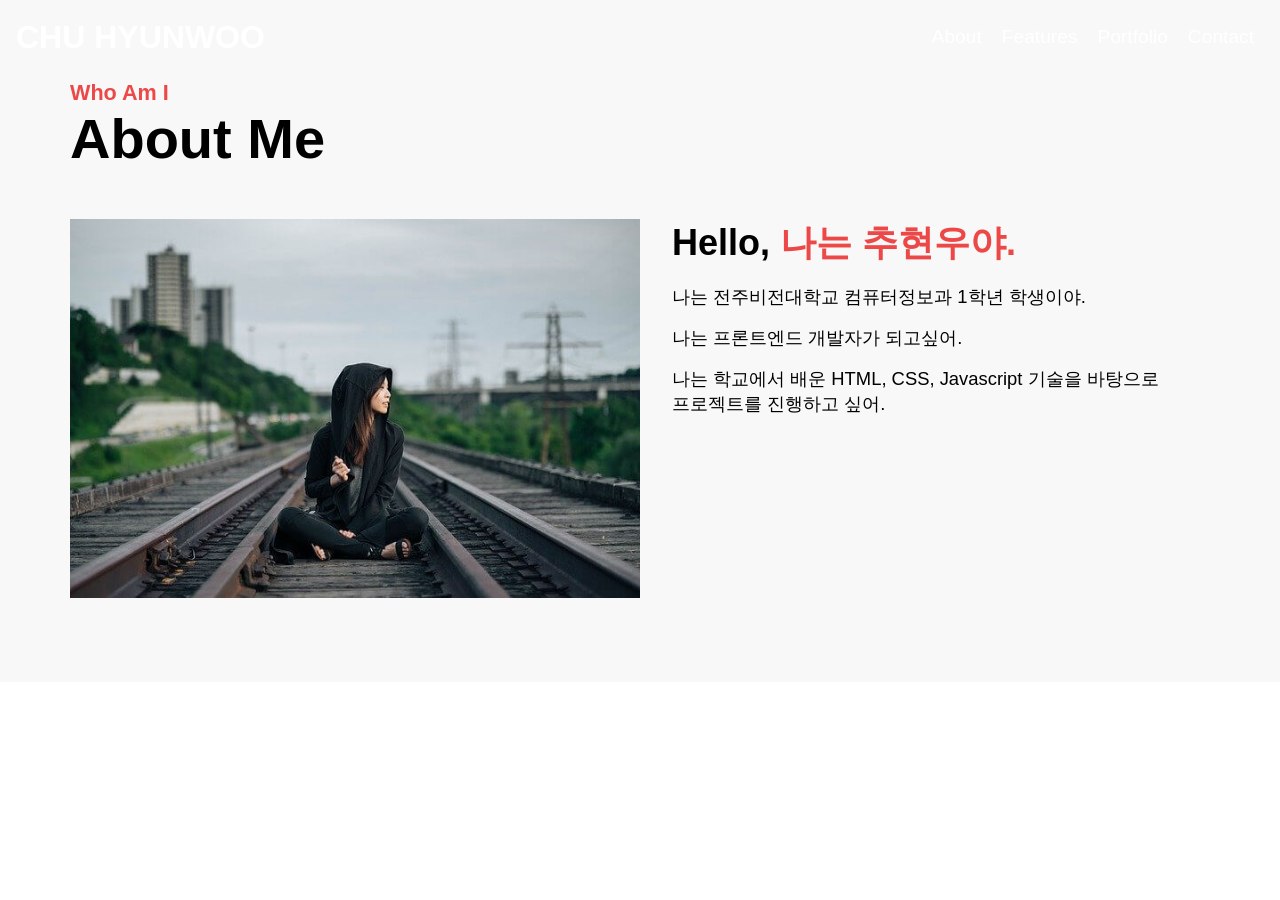
<file: about_me.html>
<!DOCTYPE html>
<html lang="en">
<head>
    <meta charset="UTF-8">
    <meta http-equiv="X-UA-Compatible" content="IE=edge">
    <meta name="viewport" content="width=device-width, initial-scale=1.0">
    <link rel="stylesheet" href="https://cdnjs.cloudflare.com/ajax/libs/font-awesome/6.1.1/css/all.min.css" integrity="sha512-KfkfwYDsLkIlwQp6LFnl8zNdLGxu9YAA1QvwINks4PhcElQSvqcyVLLD9aMhXd13uQjoXtEKNosOWaZqXgel0g==" crossorigin="anonymous" referrerpolicy="no-referrer" />  
    <link rel="stylesheet" href="css/about_me.css">
    <link rel="stylesheet" href="css/header.css">
    <link rel="stylesheet" href="css/media.css">
    <title>202618031 추현우</title>
</head>
<body>
    <header>
        <div class="container">
            <h1>
                <a href="index.html"><button>CHU HYUNWOO</button></a>
                
            </h1>
            <nav>
                <ul>
                    <li>
                        <a href="about_me.html"><button>About</button></a>
                    </li>
                    <li>
                        <a href="what_i_do.html"><button>Features</button></a>                        
                    </li>
                    <li>
                        <a href="portfolio.html"><button>Portfolio</button></a>                      
                    </li>
                    <li>
                        <a href="contact_with_me.html"><button>Contact</button></a>                   
                    </li>
                </ul>
            </nav>
        </div>
    </header>
    <section id="about" class="about">
        <div class="container">
            <div class="title">
                <h4>Who Am I</h4>
                <h2>About Me</h2>
            </div>
            <div class="about-self">
                <div class="left">
                    <img src="images/me_alone.jpg" alt="">
                </div>
                <div class="right">
                    <h3>Hello, <strong>나는 추현우야.</strong></h3>
                    <p>나는 전주비전대학교 컴퓨터정보과 1학년 학생이야.</p>
                    <p>나는 프론트엔드 개발자가 되고싶어.</p>
                    <p>나는 학교에서 배운 HTML, CSS, Javascript 기술을 바탕으로 프로젝트를 진행하고 싶어.</p>
                </div>
            </div>
        </div>
    </section>
    <script src="script.js"></script>
    <script src="hoverscript.js"></script>
</body>
</html>
</file>
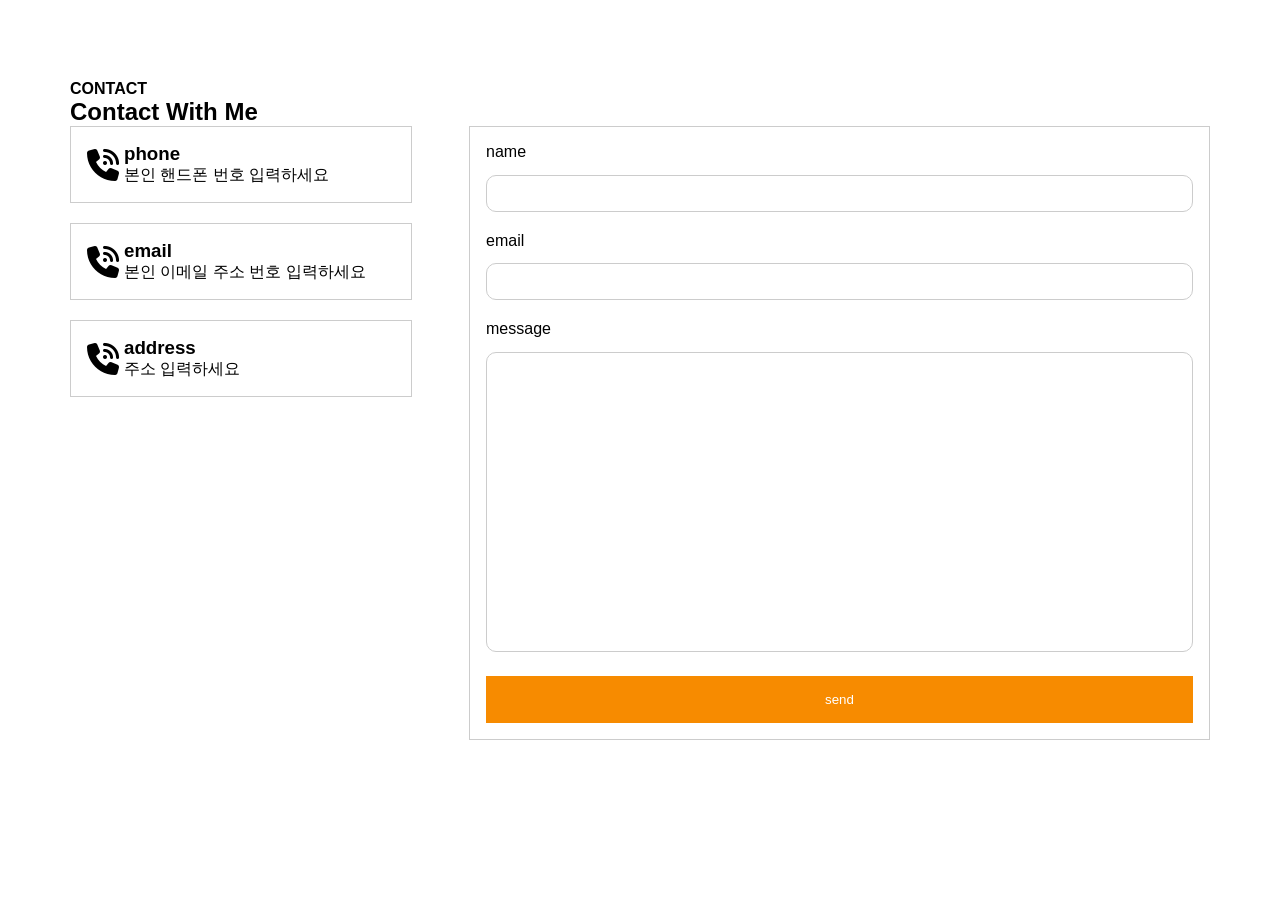
<file: contact_with_me.html>
<!DOCTYPE html>
<html lang="en">
<head>
    <meta charset="UTF-8">
    <meta http-equiv="X-UA-Compatible" content="IE=edge">
    <meta name="viewport" content="width=device-width, initial-scale=1.0">
    <link rel="stylesheet" href="https://cdnjs.cloudflare.com/ajax/libs/font-awesome/6.1.1/css/all.min.css" integrity="sha512-KfkfwYDsLkIlwQp6LFnl8zNdLGxu9YAA1QvwINks4PhcElQSvqcyVLLD9aMhXd13uQjoXtEKNosOWaZqXgel0g==" crossorigin="anonymous" referrerpolicy="no-referrer" />  
    <link rel="stylesheet" href="css/contact_with_me.css">
    <link rel="stylesheet" href="css/header.css">
    <link rel="stylesheet" href="css/media.css">
    <title>202618031 추현우</title>
</head>
<body>
    <header>
        <div class="container">
            <h1>
                <a href="index.html"><button>CHU HYUNWOO</button></a>
                
            </h1>
            <nav>
                <ul>
                    <li>
                        <a href="about_me.html"><button>About</button></a>
                    </li>
                    <li>
                        <a href="what_i_do.html"><button>Features</button></a>                        
                    </li>
                    <li>
                        <a href="portfolio.html"><button>Portfolio</button></a>                      
                    </li>
                    <li>
                        <a href="contact_with_me.html"><button>Contact</button></a>                   
                    </li>
                </ul>
            </nav>
        </div>
    </header>
    <section id="contact" class="contact">
        <div class="container">
            <div class="title">
                <h4>CONTACT</h4>
                <h2>Contact With Me</h2>
            </div>
            <div class="contact-me">
                <div class="left">
                    <div class="card">
                        <div class="icon">
                            <i class="fa-solid fa-phone-volume"></i>
                        </div><div class="info-text">
                            <h3>phone</h3>
                            <p>본인 핸드폰 번호 입력하세요</p>
                        </div>
                    </div>
                    <div class="card">
                        <div class="icon">
                            <i class="fa-solid fa-phone-volume"></i>
                        </div><div class="info-text">
                            <h3>email</h3>
                            <p>본인 이메일 주소 번호 입력하세요</p>
                        </div>
                    </div>
                    <div class="card">
                        <div class="icon">
                            <i class="fa-solid fa-phone-volume"></i>
                        </div><div class="info-text">
                            <h3>address</h3>
                            <p>주소 입력하세요</p>
                        </div>
                    </div>
                </div>
                <div class="right">
                    <form action="#">
                        <div class="form-group">
                            <label for="name">name</label>
                            <input type="text" id="name">
                        </div>
                        <div class="form-group">
                            <label for="email">email</label>
                            <input type="text" id="email">
                        </div>
                        <div class="form-group">
                            <label for="msg">message</label>
                            <textarea id="msg"></textarea>
                        </div>
                        <button type="submit">send</button>
                </div>
            </div>
        </div>
    </section>
    <script src="script.js"></script>
    <script src="hoverscript.js"></script>
</body>
</html>
</file>
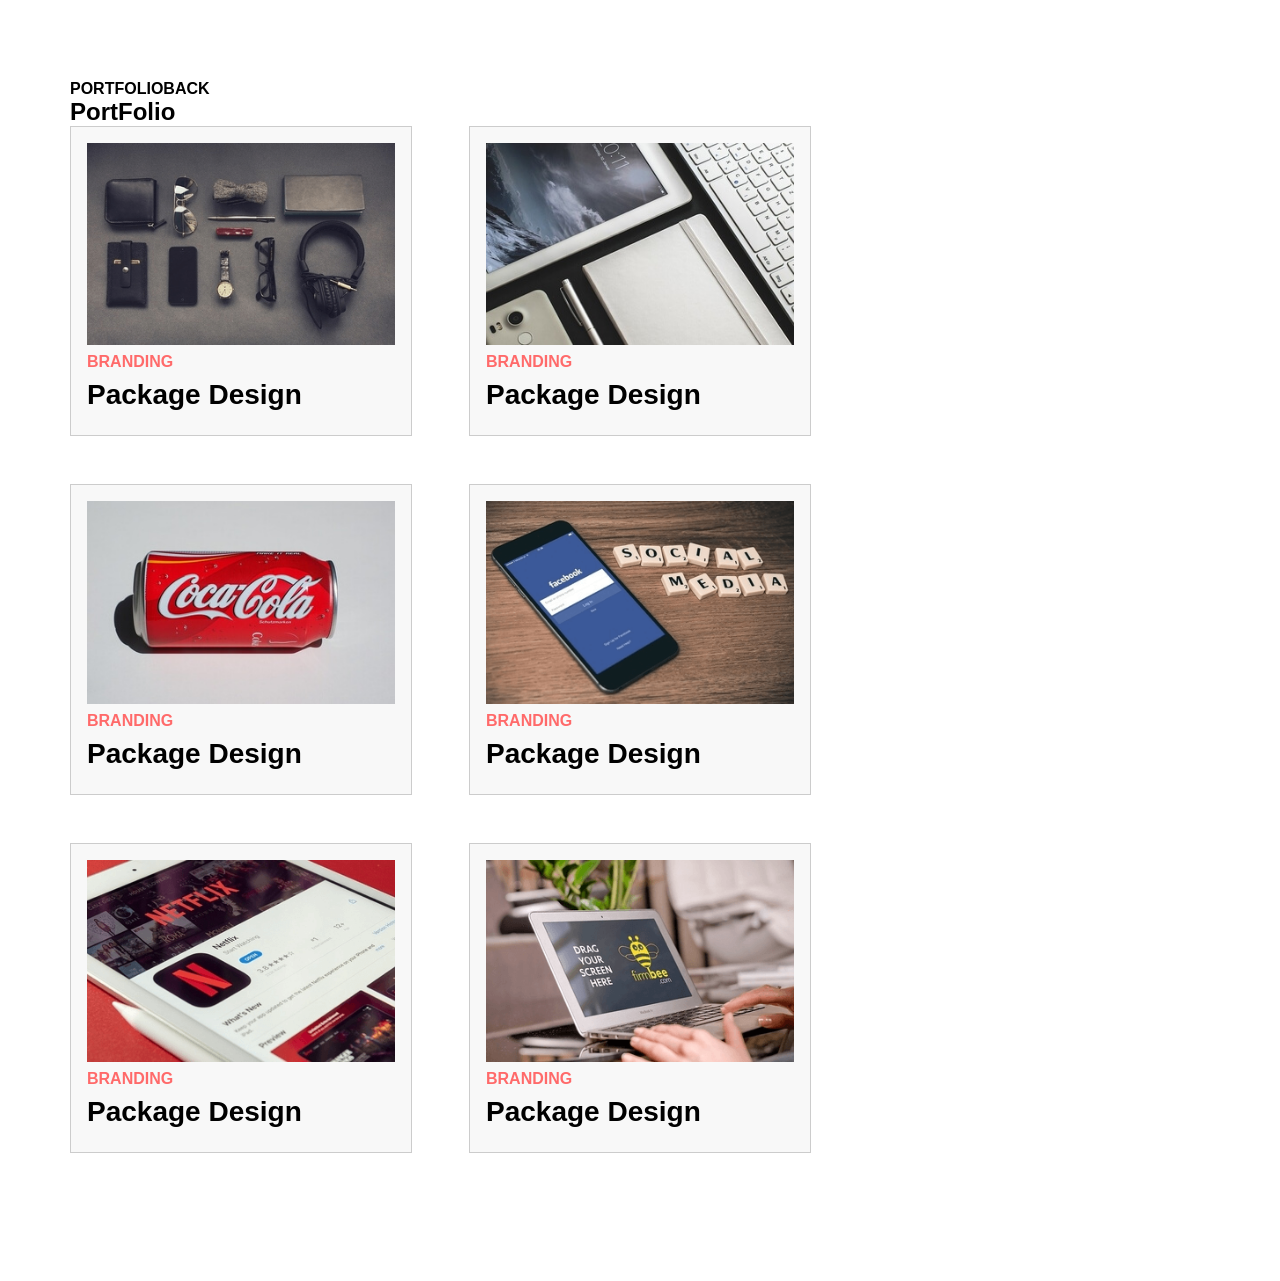
<file: portfolio.html>
<!DOCTYPE html>
<html lang="en">
<head>
    <meta charset="UTF-8">
    <meta http-equiv="X-UA-Compatible" content="IE=edge">
    <meta name="viewport" content="width=device-width, initial-scale=1.0">
    <link rel="stylesheet" href="https://cdnjs.cloudflare.com/ajax/libs/font-awesome/6.1.1/css/all.min.css" integrity="sha512-KfkfwYDsLkIlwQp6LFnl8zNdLGxu9YAA1QvwINks4PhcElQSvqcyVLLD9aMhXd13uQjoXtEKNosOWaZqXgel0g==" crossorigin="anonymous" referrerpolicy="no-referrer" />  
    <link rel="stylesheet" href="css/header.css">
    <link rel="stylesheet" href="css/portfolio.css">
    <link rel="stylesheet" href="css/media.css">

    <title>202618031 추현우</title>
</head>
<body>
    <header>
        <div class="container">
            <h1>
                <a href="index.html"><button>CHU HYUNWOO</button></a>
                
            </h1>
            <nav>
                <ul>
                    <li>
                        <a href="about_me.html"><button>About</button></a>
                    </li>
                    <li>
                        <a href="what_i_do.html"><button>Features</button></a>                        
                    </li>
                    <li>
                        <a href="portfolio.html"><button>Portfolio</button></a>                      
                    </li>
                    <li>
                        <a href="contact_with_me.html"><button>Contact</button></a>                   
                    </li>
                </ul>
            </nav>
        </div>
    </header>
    <section id="portfolio" class="portfolio">
        <div class="container">
            <div class="title">
                <h4>PORTFOLIOBACK</h4>
                <h2>PortFolio</h2>
            </div>
            <div class="portfolio-me">
                <div class="portfolio-inner">
                    <img src="images/mock1.png" alt="샘플이미지">
                    <strong>BRANDING</strong>
                    <h3>Package Design</h3>
                </div>
            </div>
            <div class="portfolio-me">
                <div class="portfolio-inner">
                    <img src="images/mock2.png" alt="샘플이미지">
                    <strong>BRANDING</strong>
                    <h3>Package Design</h3>
                </div>
            </div>
            <div class="portfolio-me">
                <div class="portfolio-inner">
                    <img src="images/mock3.png" alt="샘플이미지">
                    <strong>BRANDING</strong>
                    <h3>Package Design</h3>
                </div>
            </div>
            <div class="portfolio-me">
                <div class="portfolio-inner">
                    <img src="images/mock4.png" alt="샘플이미지">
                    <strong>BRANDING</strong>
                    <h3>Package Design</h3>
                </div>
            </div>
            <div class="portfolio-me">
                <div class="portfolio-inner">
                    <img src="images/mock5.png" alt="샘플이미지">
                    <strong>BRANDING</strong>
                    <h3>Package Design</h3>
                </div>
            </div>
            <div class="portfolio-me">
                <div class="portfolio-inner">
                    <img src="images/mock6.png" alt="샘플이미지">
                    <strong>BRANDING</strong>
                    <h3>Package Design</h3>
                </div>
            </div>
        </div>
    </section>
    <script src="script.js"></script>
    <script src="hoverscript.js"></script>
</body>
</html>
</file>
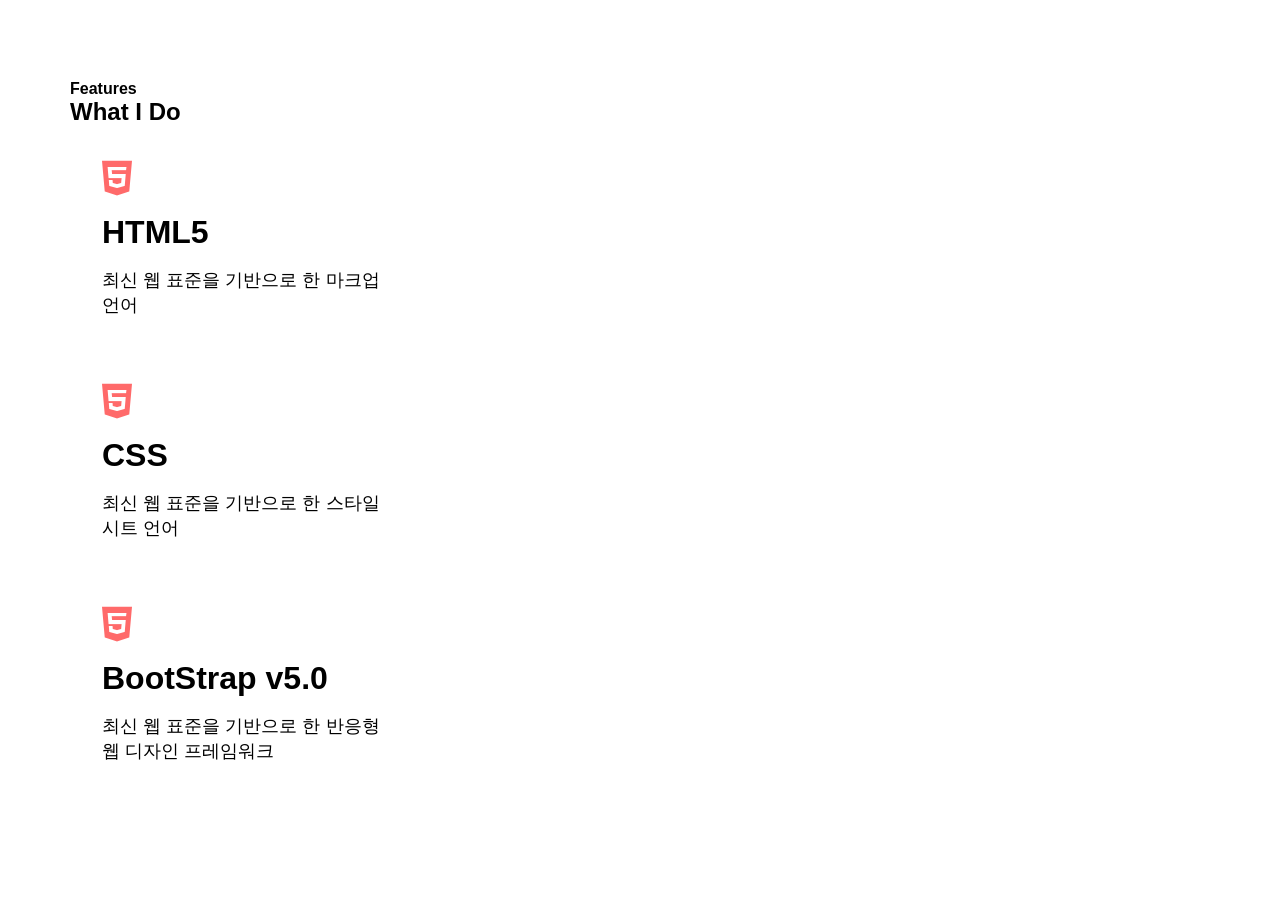
<file: what_i_do.html>
<!DOCTYPE html>
<html lang="en">
<head>
    <meta charset="UTF-8">
    <meta http-equiv="X-UA-Compatible" content="IE=edge">
    <meta name="viewport" content="width=device-width, initial-scale=1.0">
    <link rel="stylesheet" href="https://cdnjs.cloudflare.com/ajax/libs/font-awesome/6.1.1/css/all.min.css" integrity="sha512-KfkfwYDsLkIlwQp6LFnl8zNdLGxu9YAA1QvwINks4PhcElQSvqcyVLLD9aMhXd13uQjoXtEKNosOWaZqXgel0g==" crossorigin="anonymous" referrerpolicy="no-referrer" />  
    <link rel="stylesheet" href="css/what_i_do.css">
    <link rel="stylesheet" href="css/media.css">
    <link rel="stylesheet" href="css/header.css">
    <title>202618031 추현우</title>
</head>
<body>
    <header>
        <div class="container">
            <h1>
                <a href="index.html"><button>CHU HYUNWOO</button></a>
                
            </h1>
            <nav>
                <ul>
                    <li>
                        <a href="about_me.html"><button>About</button></a>
                    </li>
                    <li>
                        <a href="what_i_do.html"><button>Features</button></a>                        
                    </li>
                    <li>
                        <a href="portfolio.html"><button>Portfolio</button></a>                      
                    </li>
                    <li>
                        <a href="contact_with_me.html"><button>Contact</button></a>                   
                    </li>
                </ul>
            </nav>
        </div>
    </header>
    <section id="features" class="do">
        <div class="container">
            <div class="title">
                <h4>Features</h4>
                <h2>What I Do</h2>
            </div>
            <div class="bg"></div>
            <div class="do-me">
                <div class="do-inner">
                    <div class="icon">
                        <i class="fa-brands fa-html5"></i>
                    </div>
                    <div class="content">
                        <h3>HTML5</h3>
                        <p>최신 웹 표준을 기반으로 한 마크업 언어</p>
                    </div>
                </div>
            </div>
            <div class="do-me">
                <div class="do-inner">
                    <div class="icon">
                        <i class="fa-brands fa-html5"></i>
                    </div>
                    <div class="content">
                        <h3>CSS</h3>
                        <p>최신 웹 표준을 기반으로 한 스타일 시트 언어</p>
                    </div>
                </div>
            </div>
            <div class="do-me">
                <div class="do-inner">
                    <div class="icon">
                        <i class="fa-brands fa-html5"></i>
                    </div>
                    <div class="content">
                        <h3>BootStrap v5.0</h3>
                        <p>최신 웹 표준을 기반으로 한 반응형 웹 디자인 프레임워크</p>
                    </div>
                </div>
            </div>
        </div>
    </section>
    <script src="script.js"></script>
    <script src="hoverscript.js"></script>
</body>
</html>
</file>
<file: css/about_me.css>
/* about_me.css */
section{
  font-family:'Poppins', sans-serif;
  padding:5rem 0;
}
section:nth-child(2n){
  background-color:#f8f8f8;
}
section .title{
  margin-bottom:3rem;
}
section .title h4{
  font-size:1.35rem;
  color:#ed4848;
  position:relative;
}
section .title h2{
  font-size:3.5rem; 
}
section .title p{
  font-size:1.15rem;
}
/* float 속성 해제 */
section .about-self::after{
  content:"";
  clear:both;
  display:block;
}
/* 본문 너비 절반 지정 & 왼쪽 배치 */
section .about-self .left{
  width:50%;
  float:left;
}
/* 이미지 크기가 부모 영역을 넘지 않도록 부모 영역의 최대 크기로 지정 */
section .about-self .left img{
  max-width:100%;
}
/* 본문 너비 절반 지정 & 오른쪽 배치 */
section .about-self .right{
  width:50%;
  float:left;
  padding:0 2rem;
}
/* 본문 오른쪽 h3 태그의 글자 크기와 여백 지정 */
section .about-self .right h3{
  font-size:2.25rem;
  margin-bottom:1rem;
}
/* 본문 오른쪽 h3 태그의 strong 태그 색상 강조 */
section .about-self .right h3 strong{
  color:#ed4848;
}
/* 본문 오른쪽 p 태그의 크기와 여백 지정 */
section .about-self .right p{
  font-size:1.15rem;
  margin:1rem 0;
}
/* 본문 오른쪽의 아이콘 폰트 크기와 여백 지정 */
section .about-self .right .social a{
  font-size:2.5rem;
  margin-right:0.2rem;
}
</file>
<file: css/header.css>
/* header.css */
*{
  margin:0;
  padding:0;
  box-sizing:border-box;
}

a, a:link, a:visited{
  color:inherit;
  text-decoration: none;
}

li{
  list-style:none;
}

.container{
  width:1140px;
  margin:0 auto;
}

header{
  position:fixed; /* 13.3.3 absolute -> fixed */
  color:white; /* 13.3.3 black -> white */
  top:0;
  z-index:1;
  width:100%;
  padding:1rem;
}

header .container{
  display:flex;
  justify-content:space-between;
  align-items:center;
  width:100%;
}

header nav ul{
  display:flex;
}

header nav ul li{
  padding:10px;
}

header button{
  background: transparent;
  border:0;
  cursor: pointer;
  color: white;
  /* 13.3.3 에서 추가*/
  /* color:white;  */
}
header h1 button{
  font-size: 2rem;
  font-weight: bold;
}
header nav ul li button{
  font-size: 1.2rem;
}
/* 13.10.2에 추가 */

header.active{
  background-color:rgba(0,0,0);
  animation:fadeIn 0.5s ease-in-out;
}
@keyframes fadeIn{
  0%{
    opacity:0;
  }
  100%{
    opacity:1;
  }
}

/* End header.css */
</file>
<file: css/media.css>
/* media.css */
@media screen and (max-width: 1140px){

  /* 메인 container 기준 1140 -> 992px */
  main .container{
    width: 992px;
  }
  
  /* 섹션 container 기준 1140 -> 600px */
  section .container{
    width:600px;
  }

  /* About me 영역 왼쪽을 너비를 50% -> 100% 변경 */
  section .about-self .left{
    width:100%;
    margin-bottom: 1.5rem;
  }
  /* About me 영역 오른쪽 너비를 50% -> 100% 변경 */
  section  .about-self .right{
    width:100%;
    padding:0;
  }

  /* What I Do 영역의 콘텐츠 박스의 너비를 30% -> 48% 변경 */
  section .do-me .do-inner{
    width:48%;
    margin-bottom: 1.5rem;
    margin-right: 0;
  }

  section .do-me .do-inner:nth-child(2n+1){
    margin-right:4%; /* 1, 3, 5...번째 본문 사각형에 margin-right 4% 적용 */
  }
  
  /* PortFolio 영역의 콘텐츠 박스 너비를 30% ->  48% 변경 */
  section .portfolio-me .portfolio-inner{
    width:48%;
    margin-right: 0;
  }

  section .portfolio-me .portfolio-inner:nth-child(2n+1){
    margin-right:4%;
  }

  /* Contact With Me 영역 */
  section.contact .contact-me .left{
    width:100%; /* 너비 변경 30% -> 100% */
  }
  
  section.contact .contact-me .right{
    width:100%;/* 너비 변경 65% -> 100% */
    margin-left: 0; /* margin 초기화 */
    
  }
}

@media (max-width: 992px){
  html{
    font-size: 14px;
  }

  /* 메인 영역 container 기준 너비 변경 */
  main .container{
    width: 768px; /* 992px -> 768px */
  }

  /* PortFolio 영역 */
  section .portfolio-me .portfolio-inner{
    width:100%; /* 48% -> 100% 변경 */
  } 
}

@media (max-width: 768px){
  html{
    font-size: 13px;
  }
  
  /* 메인 영역 container 기준 너비 변경 */
  main .container{
    width: 576px; /* 768px -> 576px */
  }

  section .container{
    width:400px; /* 600px -> 400px */
  }

  section .do-me .do-inner{
    width:100%; /* 48% -> 100% */
    margin-right: 0; /* margin 초기화 */
  }
}

@media (max-width: 576px){
  
  html{
    font-size: 12px;
  }

  main .container{
    width: 400px; /* 576px -> 400px */
  }

  section .container{
    width:360px; /* 400px -> 360px */
  }
}

@media (max-width: 400px){
  
  html{
    font-size: 11px;
  }
  main .container{
    width: 320px;/* 400px -> 320px */
  }

  main h4{
    font-size: 1.5rem;
  }
  section .container{
    width: 320px;/* 360px -> 320px */
  }
  section .title h2{
    font-size: 3rem; /* 3.5rem -> 3rem */
  }
}
/* End media.css */
</file>
<file: css/contact_with_me.css>
/* contact_with_me.css */
section{
  font-family:'Poppins', sans-serif;
  padding:5rem 0;
}
section.contact .contact-me::after{
  content:"";
  display:block;
  clear:both;
}
section.contact .contact-me .left{
  width:30%;
  float:left;
}
section.contact .contact-me .right{
  float:left;
  width:65%;
  margin-left:5%;
}
section.contact .contact-me .left .card{
  border:1px solid #ccc;
  padding:1rem;
  display:flex;
  align-items:center;
  margin-bottom:1.25rem;
}
section.contact .contact-me .left .card .icon i{
  font-size:2rem;
  margin-right:5px;
}
section.contact .contact-me .right{ 
  float:left;
  width:65%;
  margin-left:5%;
  margin-bottom:2rem;
  border:1px solid #ccc;
  padding:1rem;
}
/* form-group 사이 간격 지정 */
section.contact .contact-me .right .form-group{
  margin-bottom:1.25rem;
}
/* label 태그가 인라인 성격이어서 외부 여백을 적용하기 위해 block으로 변경 */
section.contact .contact-me .right .form-group label{
  display:block;
  margin-bottom:0.85rem;
}
/* input 요소 꾸미기 */
section.contact .contact-me .right .form-group input{
  padding:0.625rem;
  width:100%;
  outline:none;
  border:1px solid #ccc;
  border-radius:10px;
}
/* :focus 가상 클래스 선택자로 입력 요소에 커서가 활성화되면 파란색 테두리와 그림자 효과 추가 */ 
section.contact .contact-me .right .form-group input:focus{
  border:1px solid #719ECE;
  box-shadow:0 0 10px #719ECE;
}
/* textarea 요소 꾸미기 */
section.contact .contact-me .right .form-group textarea{
  height:300px;
  width:100%;
  resize:none;
  border:1px solid #ccc;
  border-radius:10px;
}
/* textarea 요소에 커서 활성화가 되면 파란색 테두리와 그림자 효과 추가 */
section.contact .contact-me .right .form-group textarea:focus{
  outline:none;
  border:1px solid #719ECE;
  box-shadow:0 0 10px #719ECE;
}
/* 버튼 요소 꾸미기 */
section.contact .contact-me .right button{
  width:100%;
  padding:1rem;
  background-color:#f78b00;
  border:none;
  color:white;
}

/* End contact_with_me.css */
</file>
<file: css/portfolio.css>
/* portfolio.css */

section{
  font-family:'Poppins', sans-serif;
  padding:5rem 0;
}
/* clear 속성으로 float 속성값 해제*/
section.portfolio::after{
  content:"";
  display:block;
  clear:both;
}
/* portfolio-inner 사각형 꾸미기 */
section.portfolio .portfolio-inner{
  width:30%;
  margin-right:5%;
  padding:1rem 1rem 1.5rem 1rem;
  float:left;
  background-color:#f8f8f8;
  border:1px solid #ccc;
  margin-bottom:3rem;
}
/* 3번째마다 margin-right 0 적용 */
section.portfolio .portfolio-inner:nth-child(3n){
   margin-right:0;
}
/* 이미지의 크기가 부모 요소를 넘지 않도록 100%로 지정 */
section.portfolio .portfolio-inner img{
  width:100%;
  display:block;
}
/* strong 태그 색상과 간격 */
section.portfolio .portfolio-inner strong{
  color:#ff6a6a;
  margin:0.5rem 0;
  display:block;
}
/* h3 태그 색상과 간격 */
section.portfolio .portfolio-inner h3{
  font-size:1.75rem;
}
/* End portfolio.css */
</file>
<file: css/what_i_do.css>
/* what_i_do.css */

section{
  font-family:'Poppins', sans-serif;
  padding:5rem 0;
}
/* float 속성 해제*/
section .do-me::after{
  content:"";
  display:block;
  clear:both;
}
/* 사각형 크기와 간격, 내부 여백 설정 */
section .do-me .do-inner{
  background-color:#fff;
  width:30%;
  padding:2rem; 
  float:left;
  margin-right:5%;
  cursor:pointer;
}
/* 마지막 사각형의 외부 여백 설정 */
section .do-me .do-inner:last-child{
  margin-right:0;
}
/* 아이콘 폰트 크기와 색상 */
section .do-me .do-inner .icon i{
  font-size:2.5rem;
  color:#ff6a6a;
}
/* HTML5, CSS3, BootStrap v5.0 텍스트 크기와 간격 */
section .do-me .do-inner .content h3{
  font-size:2rem;
  margin:1rem 0;
}
/* 사각형 텍스트 크기 */
section .do-me .do-inner .content p{
  font-size:1.15rem;
}
/* do-inner 클래스에 마우스를 올리면 배경색과 텍스트 색상 변경 */
section .do-me .do-inner:hover{
  background-color:lightcoral;
  color:white;
}
/* do-inner 클래스에 마우스를 올리면 아이콘 폰트 색상 변경 */
section .do-me .do-inner:hover i{
  color:white;
}

/* End what_i_do.css */
</file>
